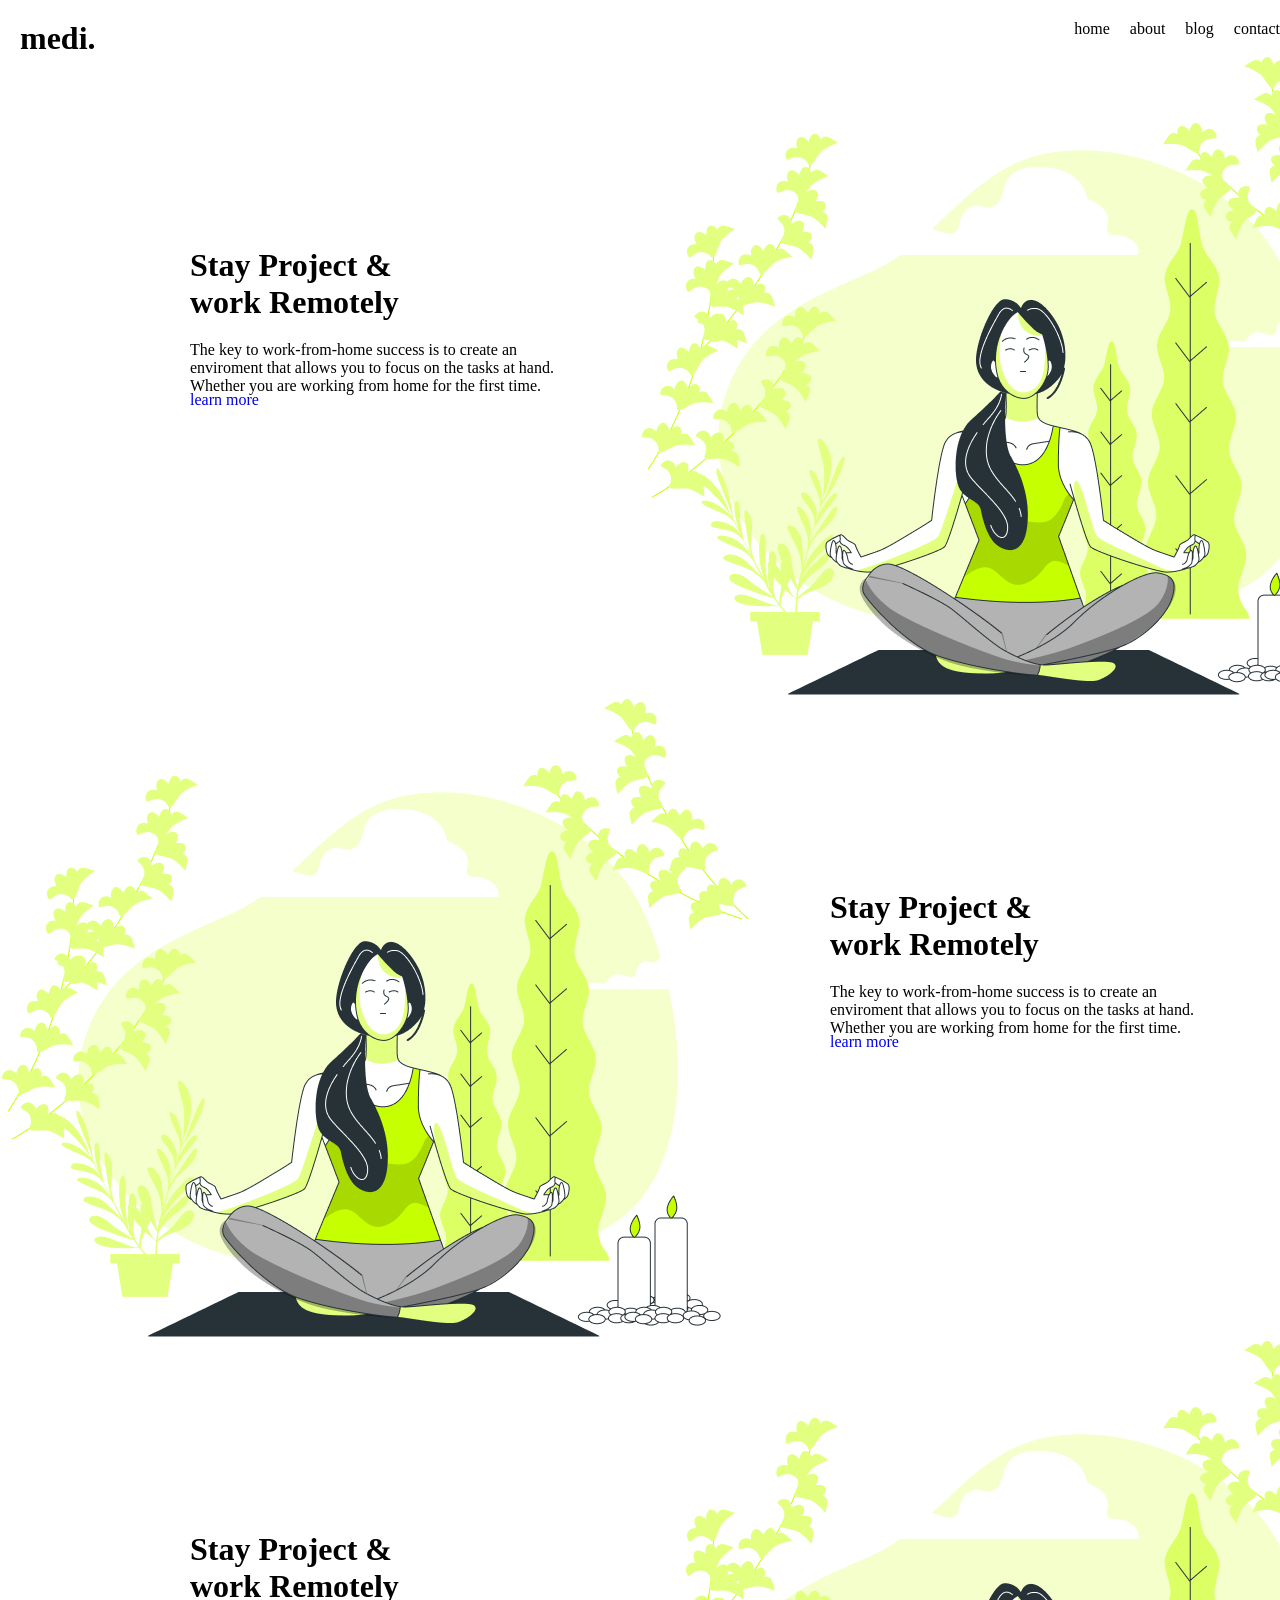
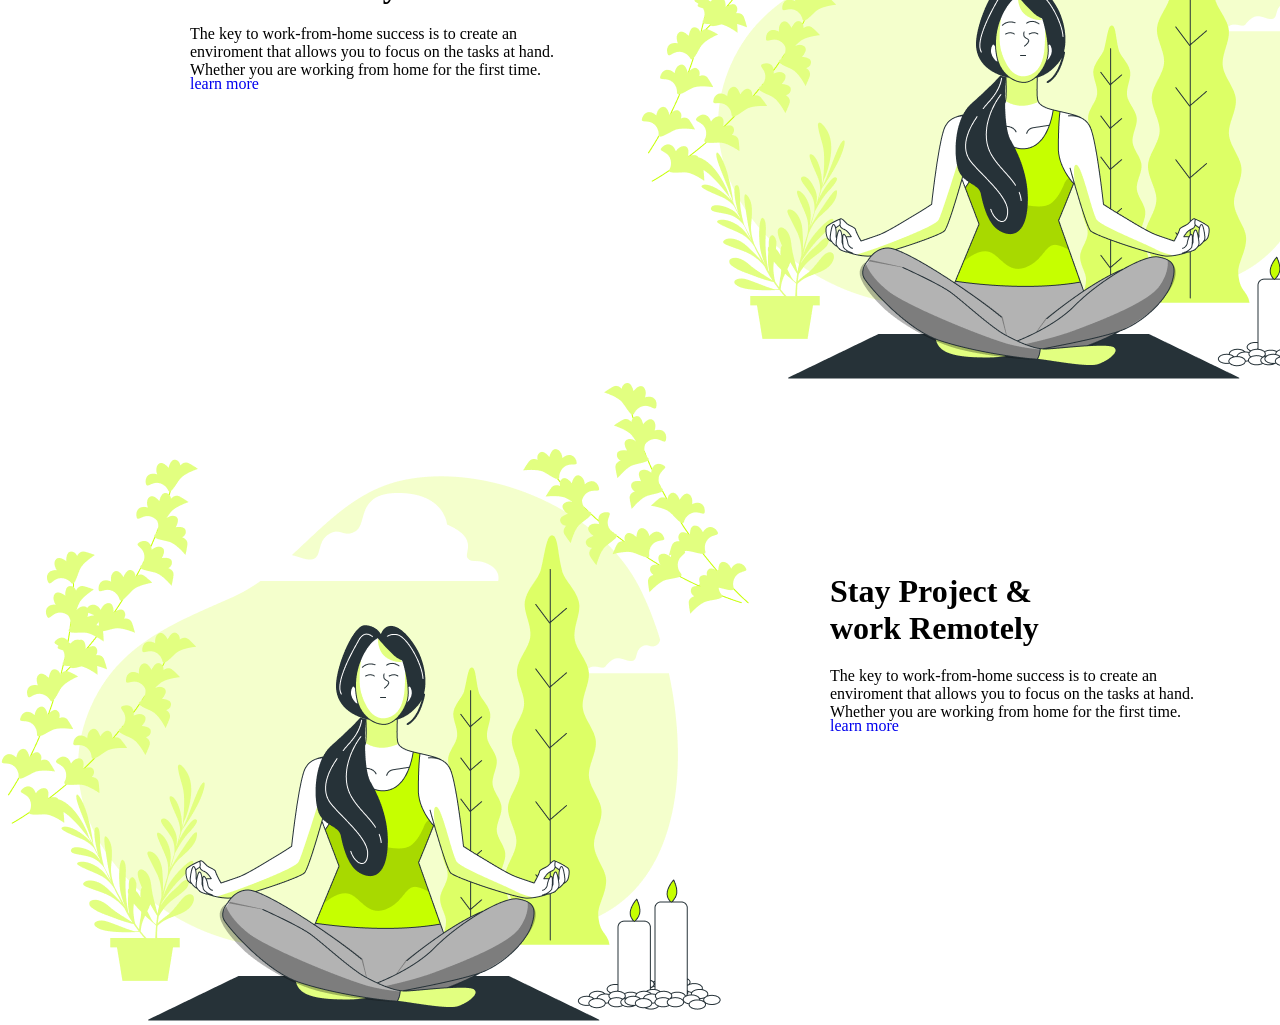
<file: index.html>
<!DOCTYPE html>
<html lang="en">
<head>
    <meta charset="UTF-8">
    <meta name="viewport" content="width=device-width, initial-scale=1.0">
    <title>project</title>
    <link rel="stylesheet" href="./task/class.css">
</head>
<body>
    <div class="container">
        <header> <h1> medi.</h1>
            <ul> <li> <a href="#home">home</a></li>
            <li> <a href="#about">about</a></li>
        <li> <a href="#blog"> blog</a></li>
    <li><a href="#contact">contact</a></li></ul>
        </header>
       <main id="home">
         <div class="right-section">
            <h1>Stay Project &<br>work Remotely</h1>
            <p>The key to work-from-home success is to create an <br>
enviroment that allows you to focus on the tasks at hand.<br> Whether you are working from home for the first time.</p>
<a href="login page/creat.html"> learn more</a>
         </div>
         <div class="left-section">
            <img src="Frame-1.png">
         </div>
</main>
<main id="about">
         
         <div class="left-section">
            <img src="Frame-1.png">
         </div>
         <div class="right-section">
            <h1>Stay Project &<br>work Remotely</h1>
            <p>The key to work-from-home success is to create an <br>
enviroment that allows you to focus on the tasks at hand.<br> Whether you are working from home for the first time.</p>
<a href="login page/creat.html"> learn more</a>
         </div>
</main>
<main id="blog">
         <div class="right-section">
            <h1>Stay Project &<br>work Remotely</h1>
            <p>The key to work-from-home success is to create an <br>
enviroment that allows you to focus on the tasks at hand.<br> Whether you are working from home for the first time.</p>
<a href="login page/creat.html"> learn more</a>
         </div>
         <div class="left-section">
            <img src="Frame-1.png">
         </div>
</main>
<main id="contact">
         
   
         <div class="left-section">
            <img src="Frame-1.png">
         </div>
         <div class="right-section">
            <h1>Stay Project &<br>work Remotely</h1>
            <p>The key to work-from-home success is to create an <br>
enviroment that allows you to focus on the tasks at hand.<br> Whether you are working from home for the first time.</p>
<a href="login page/creat.html"> learn more</a>
         </div>
</main>
    </div>
       
</body>
</html>
</file>
<file: task/class.css>
*{
    padding: 0;
    margin: 0;
    box-sizing: border-box;
}
html{
    scroll-behavior: smooth;
}

header{
    display: flex;
    justify-content: space-between;
    padding-left: 20px;
    padding-top: 20px;
    position:sticky;
    top: 0;
    ul{
        list-style: none;
        display: flex;
        gap: 20px;
    }
    a{
        text-decoration: none;
        color: black;
        
    }
    a:hover{
        background-color:red;
    }
}
main{
    width: 100%;
    display: flex;
    .right-section{ width: 50%;
        padding-left: 190px;
        padding-top: 190px;
        h1{
            padding-bottom: 20px;
        }
        p{
            height: 50px;
            
        }
        a{
            text-decoration: none;
        
            
            
        
        
            
        }
        a:hover{
            background-color: black;
        }

    }
    .left-section{
        width: 50%;
    }
}
</file>
